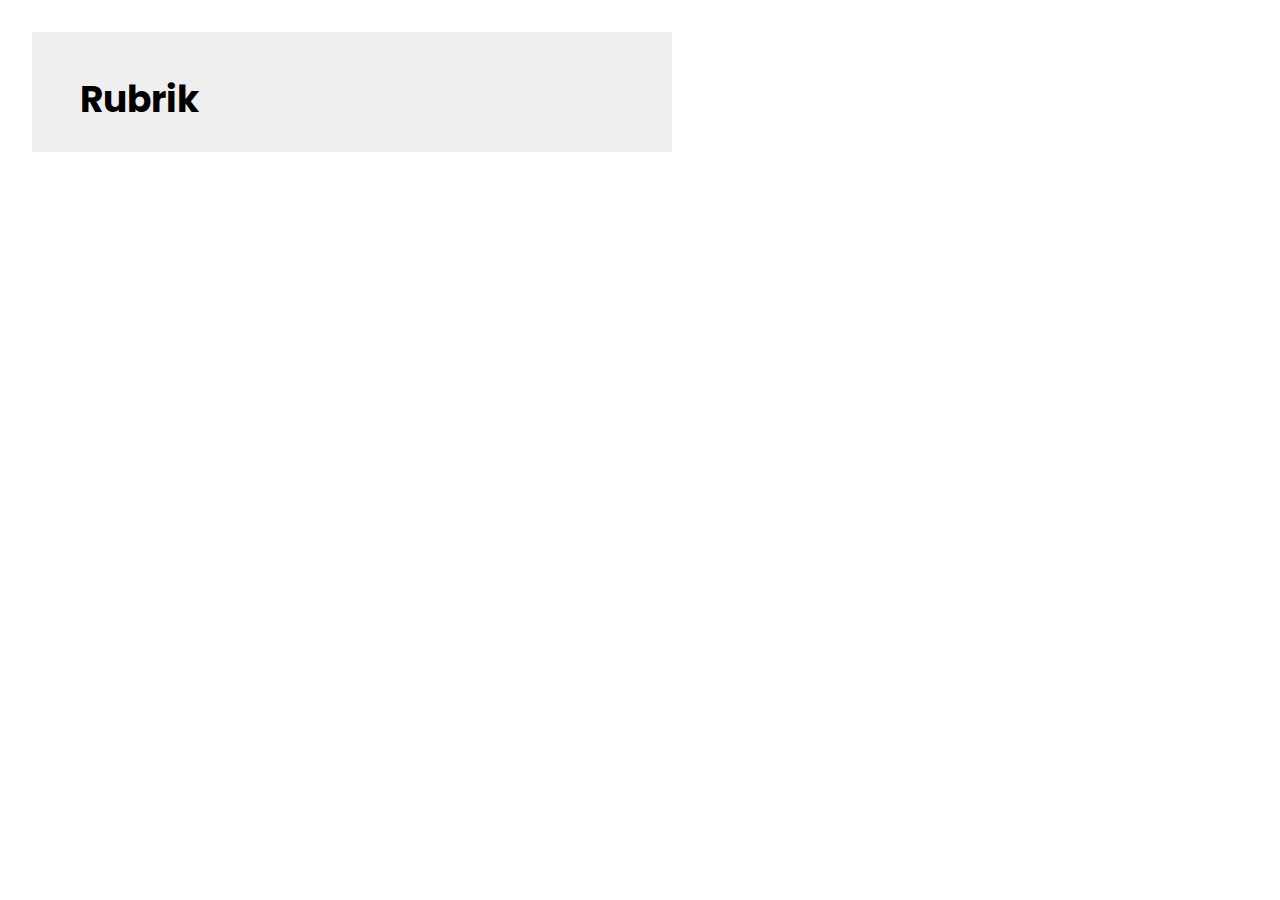
<file: dom-class/index.html>
<!DOCTYPE html>
<html lang="sv">
<head>
    <meta charset="UTF-8">
    <meta http-equiv="X-UA-Compatible" content="IE=edge">
    <meta name="viewport" content="width=device-width, initial-scale=1.0">
    <link rel="stylesheet" href="style.css">
    <title>Start</title>
</head>
<body>
    <main>
        <h1>Rubrik</h1>
        <p>Lorem ipsum dolor sit amet, nulla nulla laboris proident excepteur est aliqua nostrud sint consectetur</p>
        <p>Lorem ipsum dolor sit amet, nulla nulla laboris proident excepteur est aliqua nostrud sint consectetur</p>
        <p>Lorem ipsum dolor sit amet, nulla nulla laboris proident excepteur est aliqua nostrud sint consectetur</p>
    </main>
   
    <script src="javascript.js"></script>
</body>
</html>
</file>
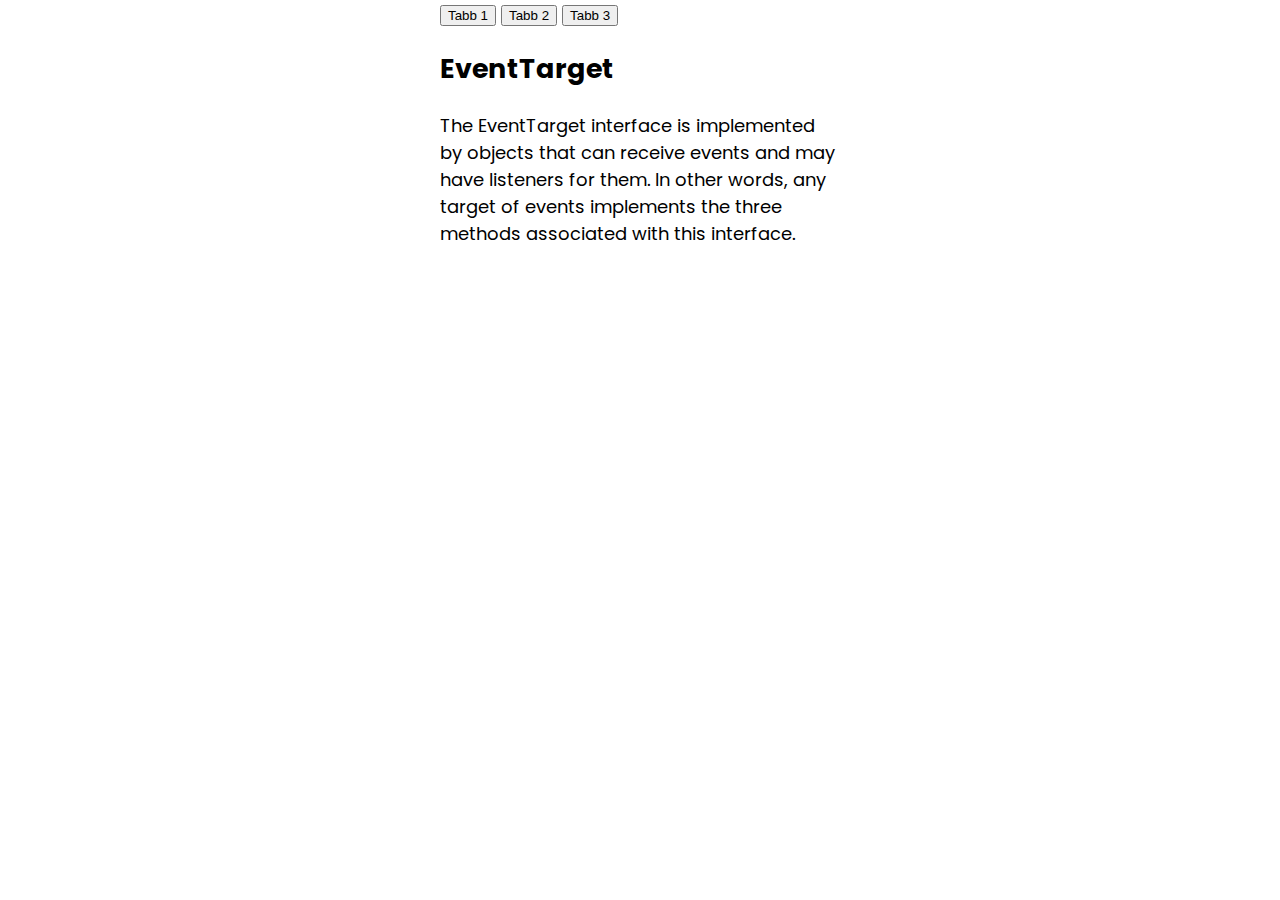
<file: eventlistener/index.html>
<!DOCTYPE html>
<html lang="sv">
<head>
    <meta charset="UTF-8">
    <meta http-equiv="X-UA-Compatible" content="IE=edge">
    <meta name="viewport" content="width=device-width, initial-scale=1.0">
    <link rel="stylesheet" href="style.css">
    <title>Start</title>
</head>
<body>
    <button id="b1">Tabb 1</button>
    <button id="b2">Tabb 2</button>
    <button id="b3">Tabb 3</button>
    <section id="s1">
        <h2>EventTarget</h2>
        <p>The EventTarget interface is implemented by objects that can receive events and may have listeners for them. In other words, any target of events implements the three methods associated with this interface.</p>
    </section>
    <section id="s2">
        <h2>The addEventListener</h2>
        <p>The addEventListener() method of the EventTarget interface sets up a function that will be called whenever the specified event is delivered to the target. Common targets are Element, or its children, Document, and Window, but the target may be any object that supports events (such as XMLHttpRequest).</p>
    </section>
    <section id="s3">
        <h2>Event reference</h2>
        <p>Events are fired to notify code of "interesting changes" that may affect code execution. These can arise from user interactions such as using a mouse or resizing a window, changes in the state of the underlying environment (e.g. low battery or media events from the operating system), and other causes.
            <a href="https://developer.mozilla.org/en-US/docs/Web/Events">Events</a>
        </p>
    </section>
    <script src="javascript.js"></script>
</body>
</html>
</file>
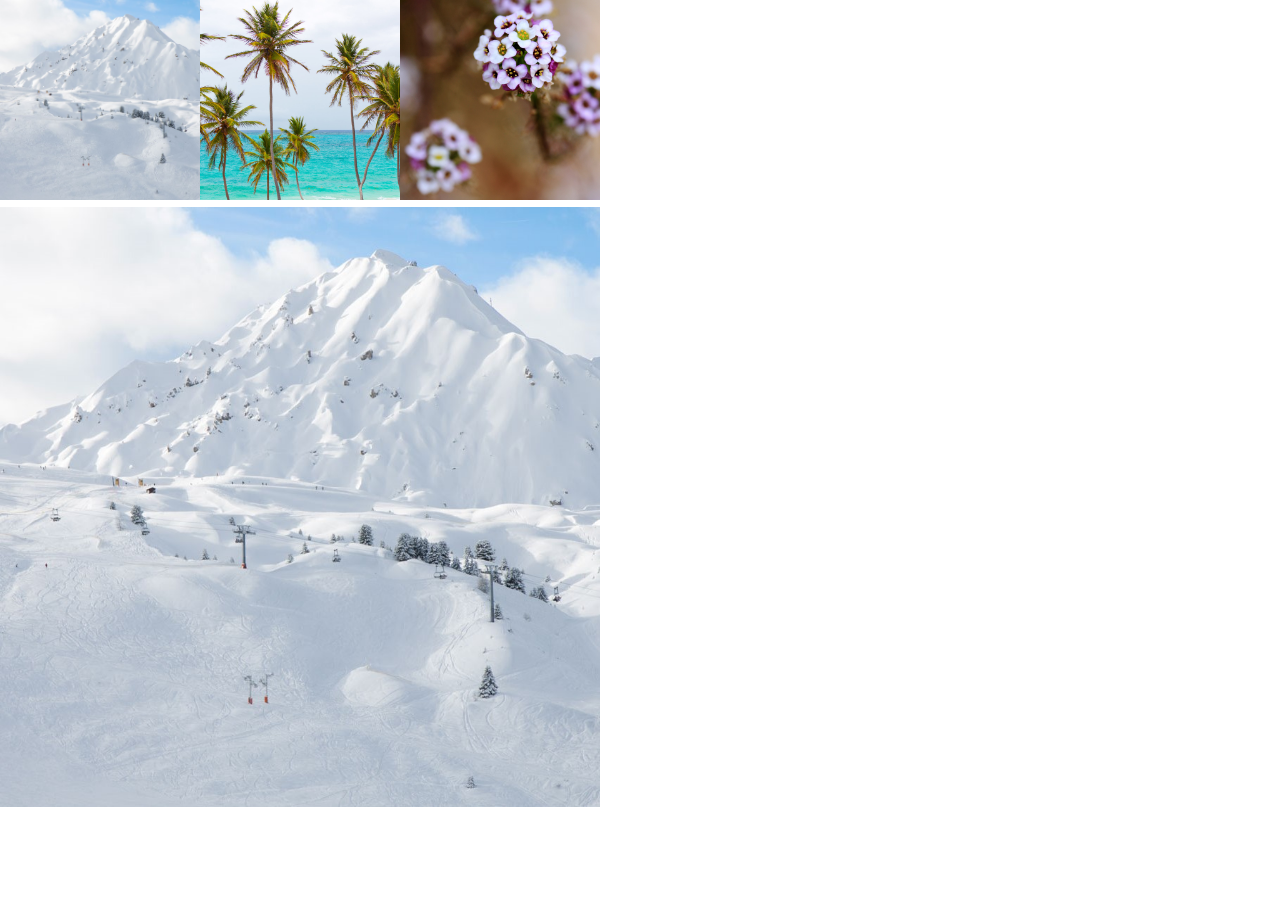
<file: gallery/index.html>
<!DOCTYPE html>
<html lang="sv">
<head>
    <meta charset="UTF-8">
    <meta http-equiv="X-UA-Compatible" content="IE=edge">
    <meta name="viewport" content="width=device-width, initial-scale=1.0">
    <link rel="stylesheet" href="style.css">
    <title>Start</title>
</head>
<body>
    <nav>
        <a href="#" id="b1"><img src="img/Ring03Part1.jpg" alt=""></a>
        <a href="#" id="b2"><img src="img/Ring03Part2.jpg" alt=""></a>
        <a href="#" id="b3"><img src="img/Ring03Part3.jpg" alt=""></a>
    </nav>
<main>
    <img src="img/Ring03Part1.jpg" alt="">
</main>
    <script src="javascript.js"></script>
</body>
</html>
</file>
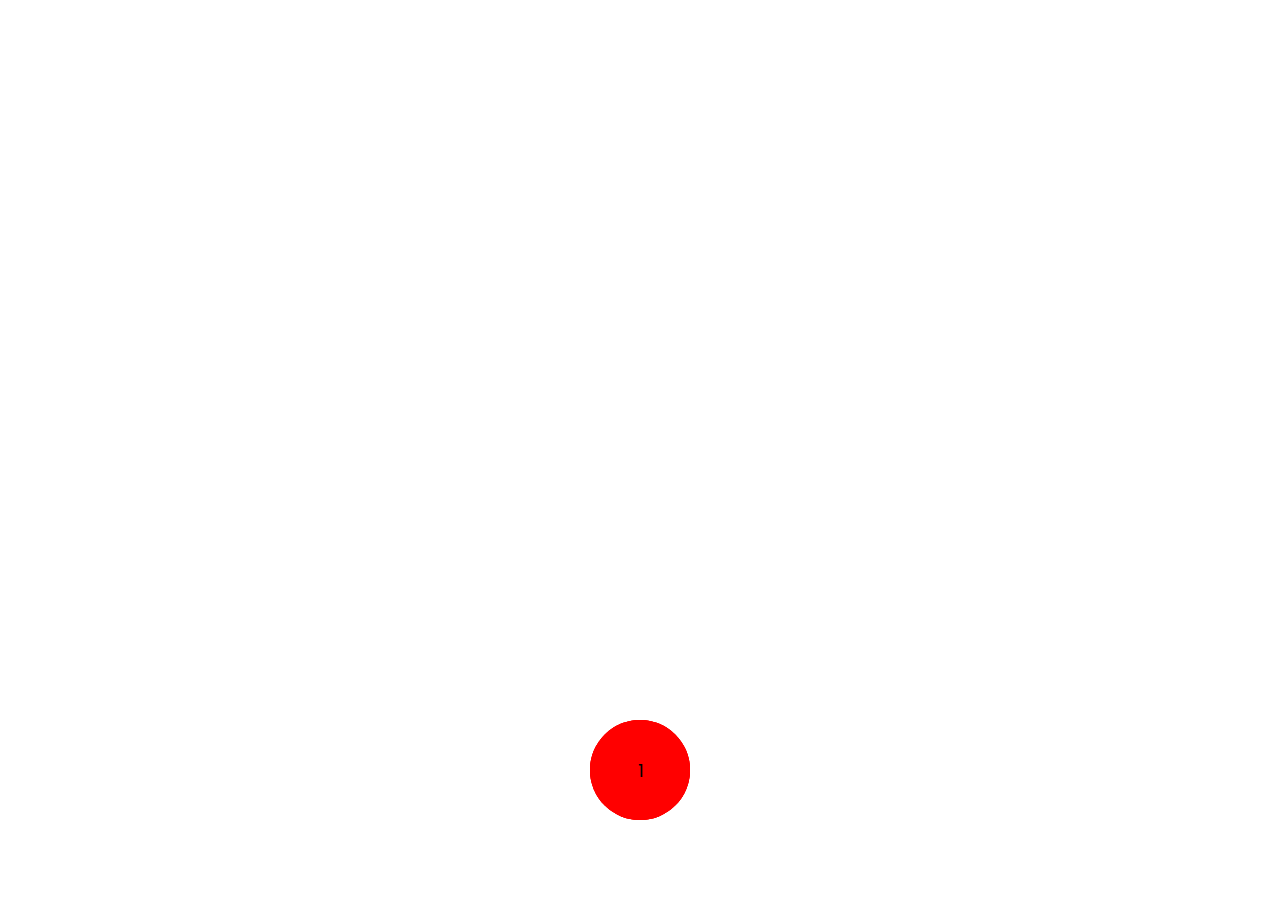
<file: popupnav/index.html>
<!DOCTYPE html>
<html lang="sv">
<head>
    <meta charset="UTF-8">
    <meta http-equiv="X-UA-Compatible" content="IE=edge">
    <meta name="viewport" content="width=device-width, initial-scale=1.0">
    <link rel="stylesheet" href="style.css">
    <title>Start</title>
</head>
<body>
    <nav>
        <ul>
            <li id="start">1</li>
            <li id="left">2</li>
            <li id="middle">3</li>
            <li id="right">4</li>
        </ul>
    </nav>
    <script src="javascript.js"></script>
</body>
</html>
</file>
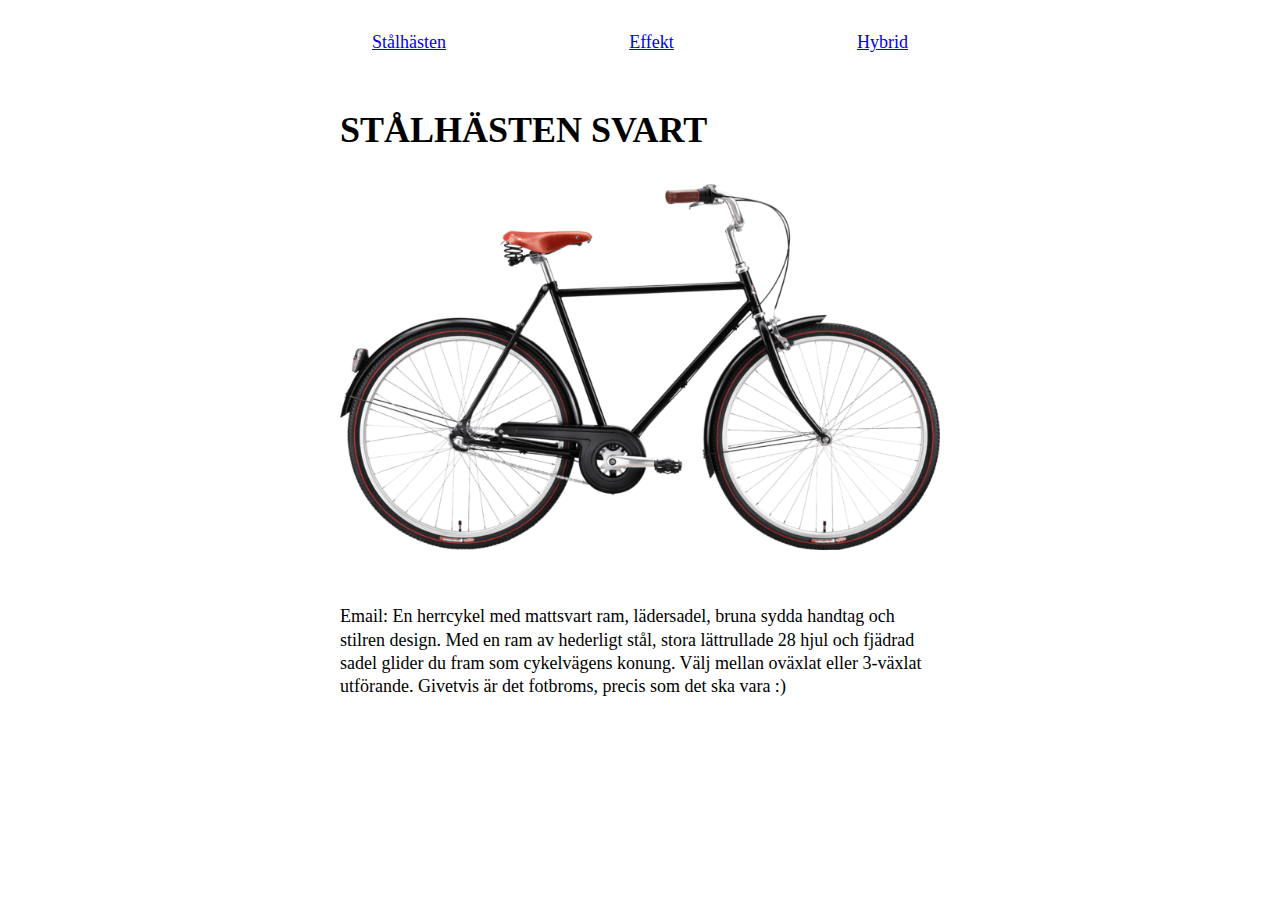
<file: promise-fetch/index.html>
<!DOCTYPE html>
<html>
  <head>
    <title>SPA</title>
    <link rel="stylesheet" href="css/style.css">
  </head>
  <body>
    <nav><a href="#" id="one">Stålhästen</a><a href="#" id="two">Effekt</a><a href="#" id="three">Hybrid</a></nav>
    <div id="app"></div> 
    <script src="js/app.js"></script>
  </body>
</html>
</file>
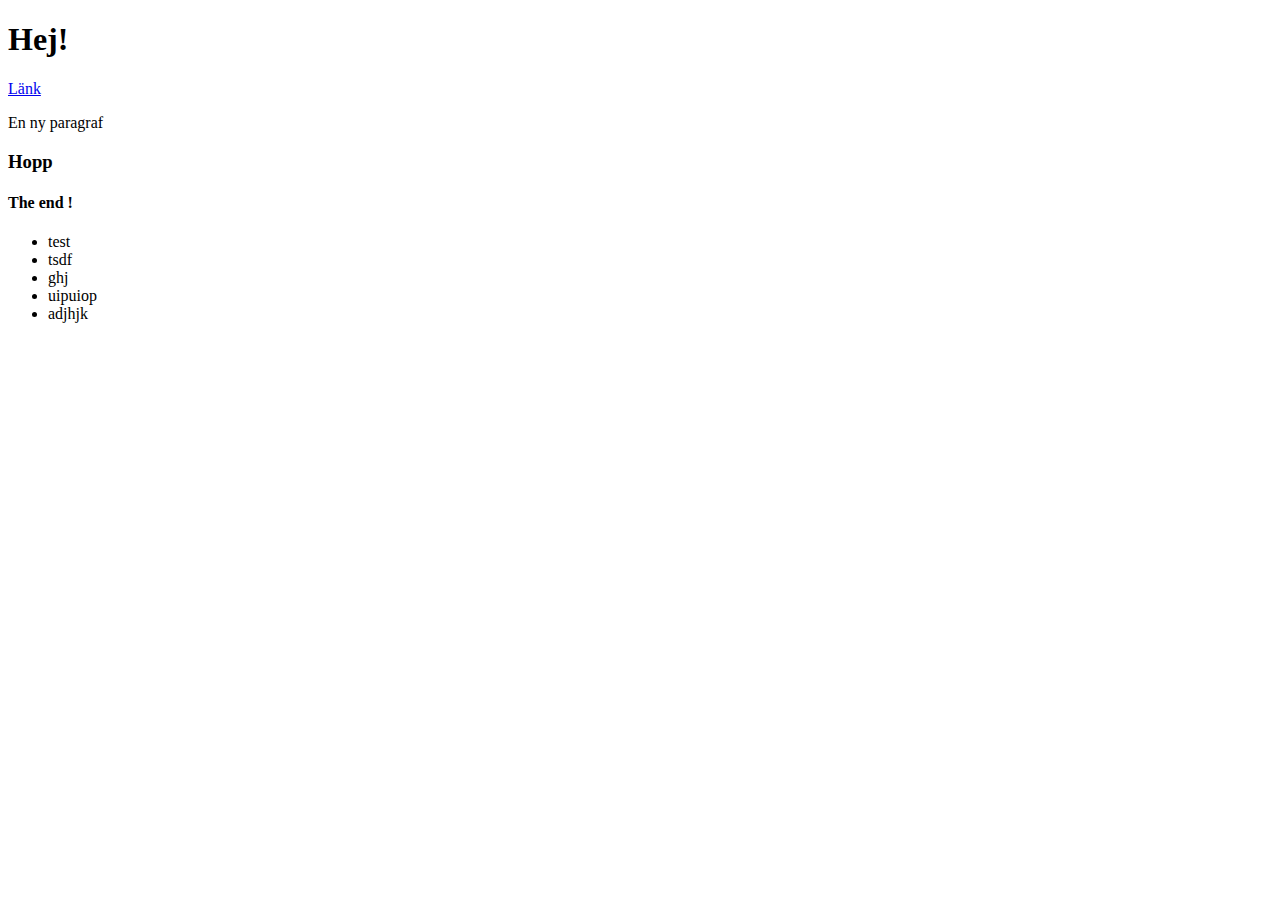
<file: villkor/test.html>
<!DOCTYPE html>
<html lang="en">
<head>
    <meta charset="UTF-8">
    <meta http-equiv="X-UA-Compatible" content="IE=edge">
    <meta name="viewport" content="width=device-width, initial-scale=1.0">
    <title>Document</title>
</head>
<body>
    <h1>Hej!</h1>
    <a href="http://" target="_blank" rel="noopener noreferrer">Länk</a>
    <p>En ny paragraf</p>
    <h3>Hopp</h3>
    <h4>The end !</h4>
    <ul>
        <li>test</li>
        <li>tsdf</li>
        <li>ghj</li>
        <li>uipuiop</li>
        <li>adjhjk</li>
    </ul>
</body>
</html>
</file>
<file: dom-class/style.css>
@import url("https://fonts.googleapis.com/css2?family=Poppins:wght@400;600&display=swap");
html {
  box-sizing: border-box;
}

*, *:before, *:after {
  box-sizing: inherit;
}

body {
  font-family: "Poppins", sans-serif;
  font-size: 18px;
  margin: 0;
}

main {
  margin: 2rem;
  padding: 1rem 3rem 3rem 3rem;
  max-width: 40rem;
  background-color: #efefef;
  height: 7.5rem;
  overflow: hidden;
  transition: height 1s;
}
main h1 {
  cursor: pointer;
}

.expanded {
  height: 30rem;
}/*# sourceMappingURL=style.css.map */
</file>
<file: eventlistener/style.css>
@import url("https://fonts.googleapis.com/css2?family=Poppins:wght@400;600&display=swap");
html {
  box-sizing: border-box;
}

*, *:before, *:after {
  box-sizing: inherit;
}

body {
  font-family: "Poppins", sans-serif;
  font-size: 18px;
  margin: 0;
  width: 400px;
  margin: auto;
}

.hide {
  display: none;
}/*# sourceMappingURL=style.css.map */
</file>
<file: gallery/style.css>
@import url("https://fonts.googleapis.com/css2?family=Poppins:wght@400;600&display=swap");
html {
  box-sizing: border-box;
}

*, *:before, *:after {
  box-sizing: inherit;
}

body {
  font-family: "Poppins", sans-serif;
  font-size: 18px;
  margin: 0;
}

nav {
  display: flex;
}
nav img {
  width: 200px;
}

main {
  width: 600px;
}
main img {
  width: 100%;
}/*# sourceMappingURL=style.css.map */
</file>
<file: popupnav/style.css>
@import url("https://fonts.googleapis.com/css2?family=Poppins:wght@400;600&display=swap");
html {
  box-sizing: border-box;
}

*, *:before, *:after {
  box-sizing: inherit;
}

body {
  font-family: "Poppins", sans-serif;
  font-size: 18px;
  margin: 0;
}

nav {
  position: fixed;
  bottom: 5rem;
  left: 50%;
}
nav ul {
  margin: 0;
  padding: 0;
  list-style: none;
  position: absolute;
  bottom: 0;
  left: -50px;
}
nav ul li {
  position: absolute;
  bottom: 0;
  left: 0;
  background-color: red;
  width: 100px;
  height: 100px;
  border-radius: 100%;
  display: flex;
  justify-content: center;
  align-items: center;
  transition: all 1s cubic-bezier(0.47, 1.64, 0.41, 0.8);
}
nav ul li:first-child {
  z-index: 9;
}
nav ul .left {
  left: -8rem;
  bottom: 8rem;
  background-color: blue;
}
nav ul .middle {
  left: 0rem;
  bottom: 10rem;
  background-color: yellow;
}
nav ul .right {
  left: 8rem;
  bottom: 8rem;
  background-color: orange;
}/*# sourceMappingURL=style.css.map */
</file>
<file: promise-fetch/css/style.css>
body {
  max-width: 600px;
  margin: auto;
  font-size: 18px;
}

img {
  width: 100%;
}

nav {
  display: flex;
  justify-content: space-between;
}
nav a {
  padding: 2rem;
}

p {
  padding: 2rem 0;
  line-height: 130%;
}/*# sourceMappingURL=style.css.map */
</file>
